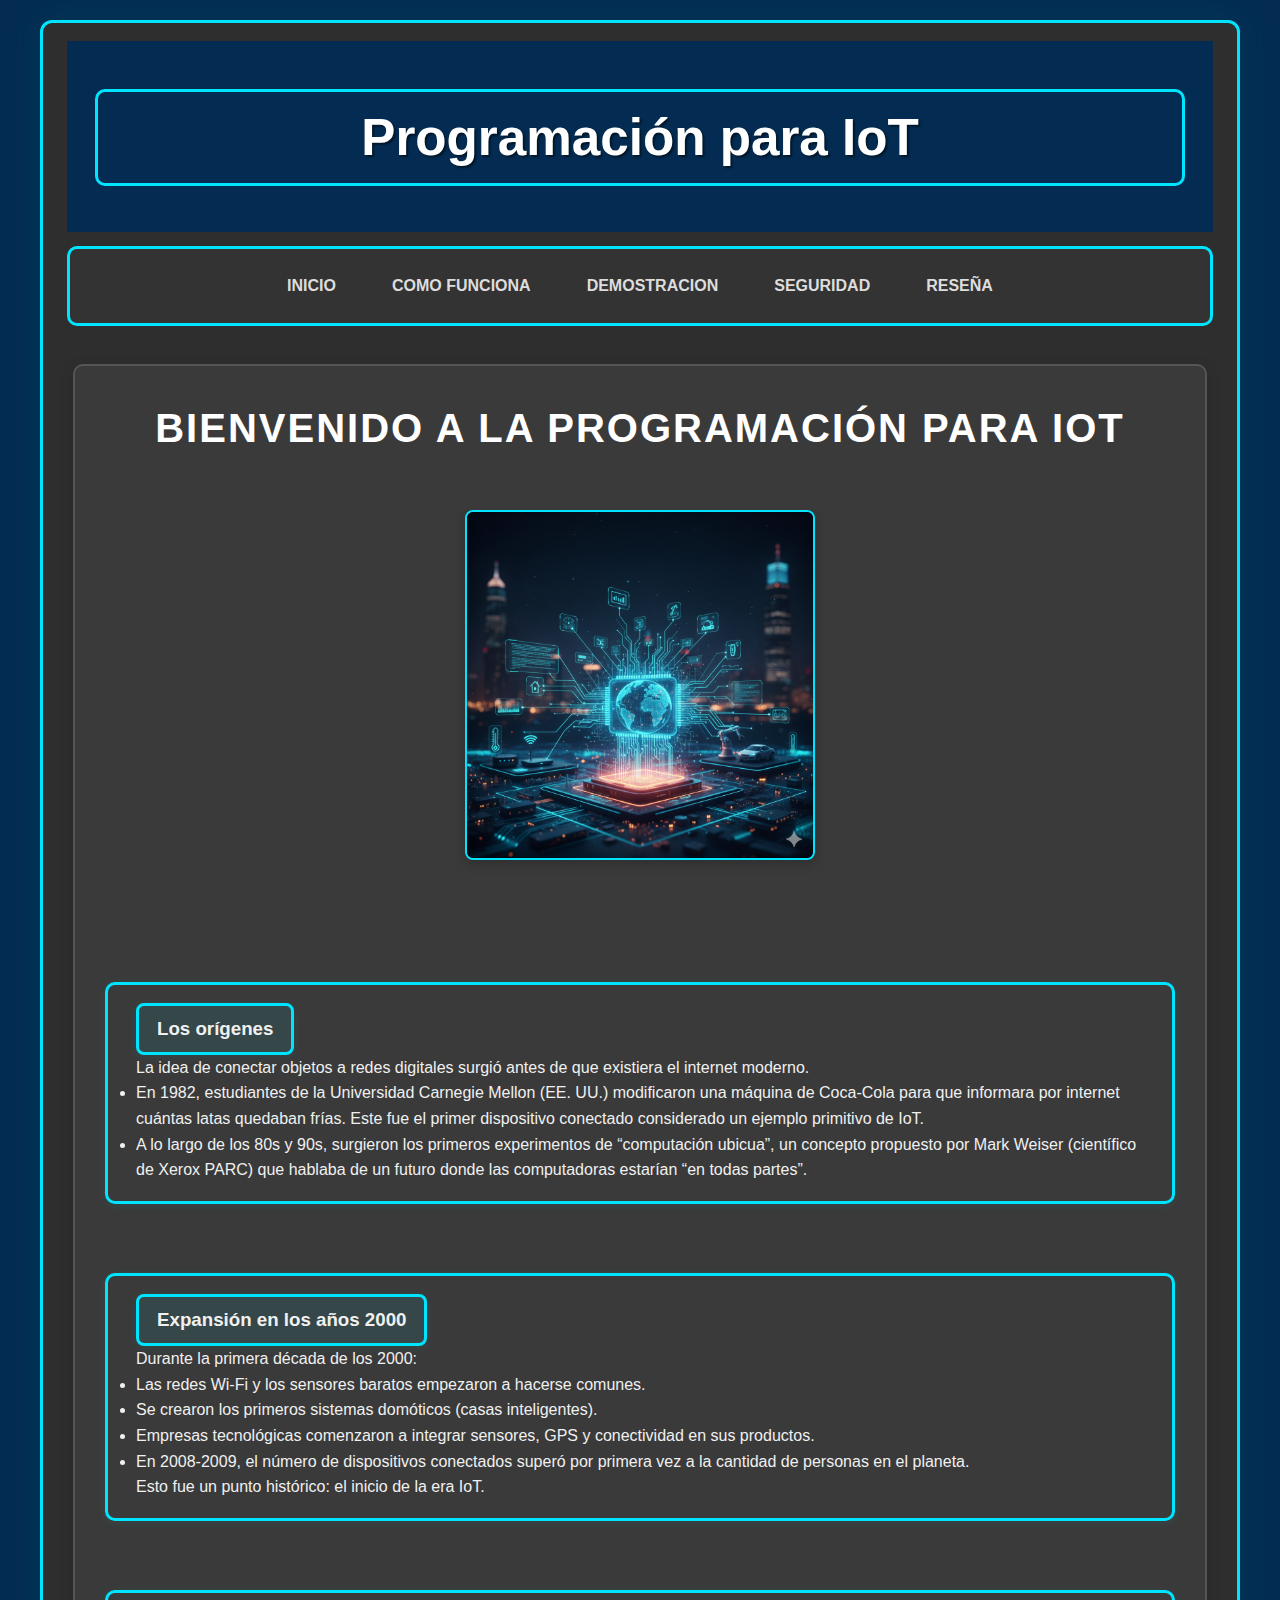
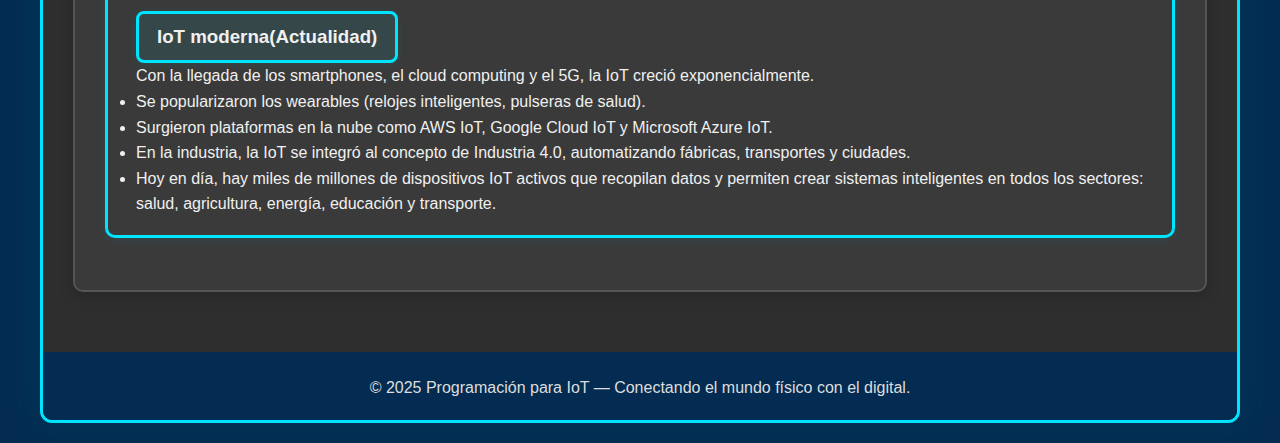
<file: index.html>
<!DOCTYPE html>
<html lang="es">
<head>
    <meta charset="UTF-8">
    <meta name="viewport" content="width=device-width, initial-scale=1.0">
    <link rel="stylesheet" href="Css/diseño/estilos.css">
    <title>Parcial#2</title>
</head>
<body>
        <div id="Contenedor">
                        <div class="header-wrap">
                        <header id="header">
                            <div class="title-wrap"><h1>Programación para IoT</h1></div>
                        </header>
                            <nav id="barra">
            <ul>
                <li><a href="index.html">inicio</a></li>
                <li><a href="como-funciona.html">Como Funciona</a></li>
                <li><a href="demostraciones.html">Demostracion</a></li>
                <li><a href="seguridad.html">Seguridad</a></li>
                <li><a href="Reseña.html">Reseña</a></li>
            </ul>
           </nav>
                </div>

           <main id="body">
            <div class="contenido">
                <h2 class="titulo">Bienvenido a la Programación para IoT</h2>
                <div class="imagen-central">
                    <img src="img/Descripción de la imagen de Iot.png.png">
                </div>
                <div class="texto-contenido">
                    <h3 class="subtitulo"> Los orígenes</h3>
                   <p>La idea de conectar objetos a redes digitales surgió antes de que existiera el internet moderno.</p>
                   
                    <ul>
                          <li>En 1982, estudiantes de la Universidad Carnegie Mellon (EE. UU.) modificaron una máquina de Coca-Cola para que informara por internet cuántas latas quedaban frías.
                           Este fue el primer dispositivo conectado considerado un ejemplo primitivo de IoT.</li>
                    </ul>


                    <ul>
                          <li>A lo largo de los 80s y 90s, surgieron los primeros experimentos de “computación ubicua”, un concepto propuesto por Mark Weiser (científico de Xerox PARC) que hablaba de un futuro donde las computadoras estarían “en todas partes”.</li>
                    </ul>
        
                </div>
                     
                <br>

                <div class="texto-contenido">
                    <h3 class="subtitulo"> Expansión en los años 2000</h3>
                    <p>Durante la primera década de los 2000:</p>
                    <ul>
                        <li>Las redes Wi-Fi y los sensores baratos empezaron a hacerse comunes.</li>
                        <li>Se crearon los primeros sistemas domóticos (casas inteligentes).</li>
                        <li>Empresas tecnológicas comenzaron a integrar sensores, GPS y conectividad en sus productos.</li>
                        <li>En 2008-2009, el número de dispositivos conectados superó por primera vez a la cantidad de personas en el planeta.</li>
                    <p>Esto fue un punto histórico: el inicio de la era IoT.</p>
                    </ul>

                </div>
                <br>

                <div class="texto-contenido">
                    <h3 class="subtitulo"> IoT moderna(Actualidad)</h3>
                    <p>Con la llegada de los smartphones, el cloud computing y el 5G, la IoT creció exponencialmente.</p>
                    <ul>
                        <li>Se popularizaron los wearables (relojes inteligentes, pulseras de salud).</li>
                        <li>Surgieron plataformas en la nube como AWS IoT, Google Cloud IoT y Microsoft Azure IoT.</li>
                        <li>En la industria, la IoT se integró al concepto de Industria 4.0, automatizando fábricas, transportes y ciudades.</li>
                        <li>Hoy en día, hay miles de millones de dispositivos IoT activos que recopilan datos y permiten crear sistemas inteligentes en todos los sectores: salud, agricultura, energía, educación y transporte.</li>
                    </ul>

                </div>

            </div>

           </main>

           <footer id="footer">
            <p>&copy; 2025 Programación para IoT — Conectando el mundo físico con el digital.</p>
        </footer>
    </div>
    
</body>
</html>
</file>
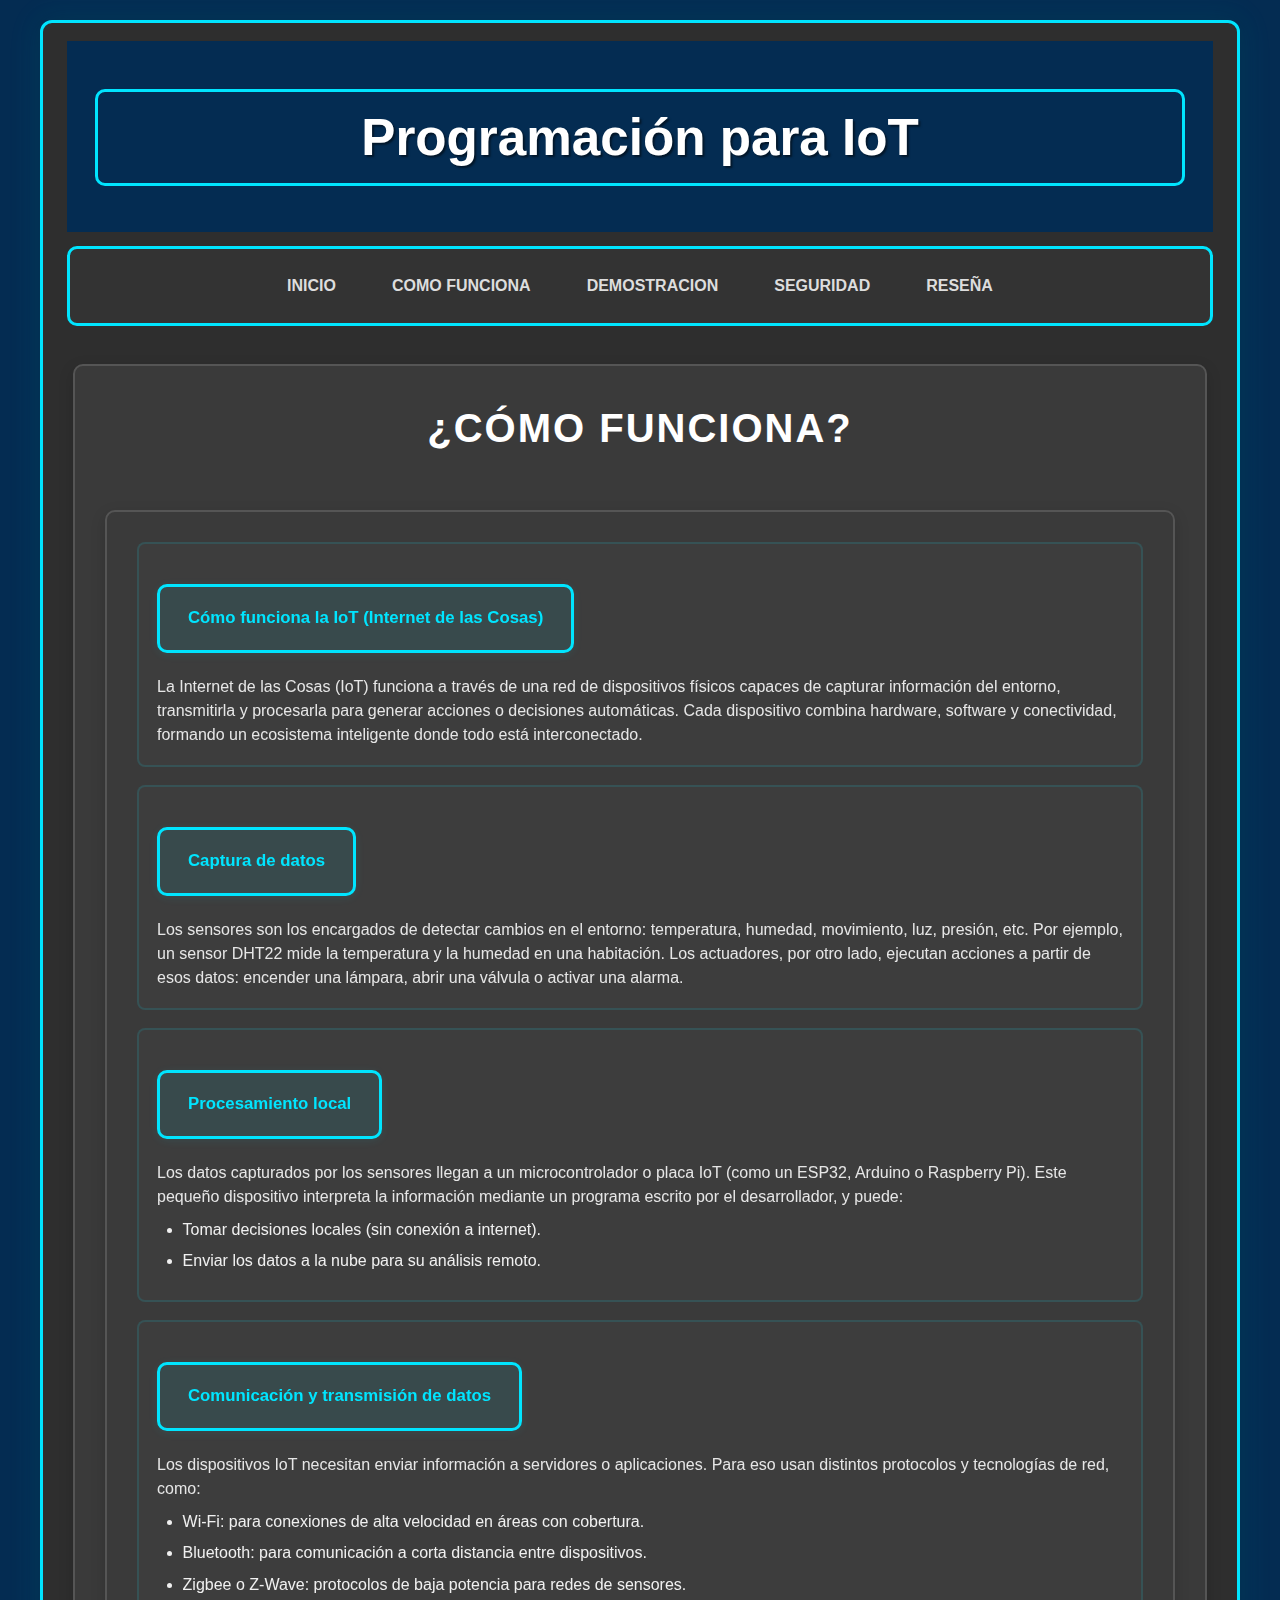
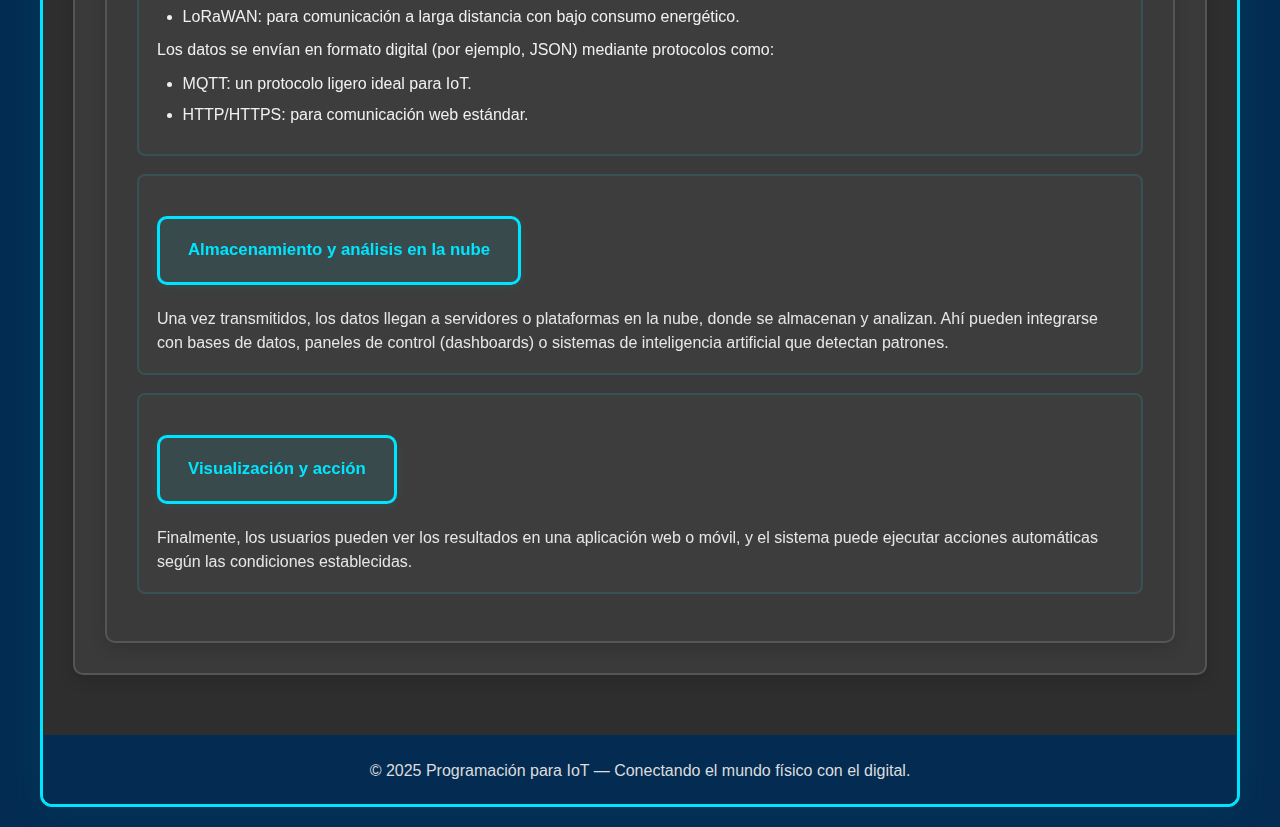
<file: como-funciona.html>
<!DOCTYPE html>
<html lang="es">
<head>
    <meta charset="UTF-8">
    <meta name="viewport" content="width=device-width, initial-scale=1.0">
    <link rel="stylesheet" href="Css/diseño/estilos.css">
    <title>Parcial#2</title>
</head>
<body>
        <div id="Contenedor">
                        <div class="header-wrap">
                        <header id="header">
                            <div class="title-wrap"><h1>Programación para IoT</h1></div>
                        </header>
                            <nav id="barra">
            <ul>
                <li><a href="index.html">inicio</a></li>
                <li><a href="como-funciona.html">Como Funciona</a></li>
                <li><a href="demostraciones.html">Demostracion</a></li>
                <li><a href="seguridad.html">Seguridad</a></li>
                <li><a href="Reseña.html">Reseña</a></li>
                
            </ul>
           </nav>
                </div>

              <main id="body">
             <div class="contenido">
                <h2 class="titulo">¿Cómo Funciona?</h2>
                <div class="contenido">
               <div class="seccion-info">
                <h3 class="subtitulo">Cómo funciona la IoT (Internet de las Cosas)</h3>
                <p class="info">
                    La Internet de las Cosas (IoT) funciona a través de una red de dispositivos físicos capaces de capturar información del entorno, transmitirla y procesarla para generar acciones o decisiones automáticas.
                    Cada dispositivo combina hardware, software y conectividad, formando un ecosistema inteligente donde todo está interconectado.
                </p>
               </div>

               <div class="seccion-info">
                <h3 class="subtitulo">Captura de datos</h3>
                <p class="info">
                   Los sensores son los encargados de detectar cambios en el entorno: temperatura, humedad, movimiento, luz, presión, etc.
                   Por ejemplo, un sensor DHT22 mide la temperatura y la humedad en una habitación.
                   Los actuadores, por otro lado, ejecutan acciones a partir de esos datos: encender una lámpara, abrir una válvula o activar una alarma.

                </p>

               </div>
               <div class="seccion-info">
                <h3 class="subtitulo">Procesamiento local</h3>
                <p class="info">
                 Los datos capturados por los sensores llegan a un microcontrolador o placa IoT (como un ESP32, Arduino o Raspberry Pi).
                 Este pequeño dispositivo interpreta la información mediante un programa escrito por el desarrollador, y puede:
                 <ul>
                        <li>Tomar decisiones locales (sin conexión a internet).</li>
                        <li>Enviar los datos a la nube para su análisis remoto.</li>
                 </ul>
                
                </div>

                <div class="seccion-info">
                <h3 class="subtitulo">Comunicación y transmisión de datos</h3>
                <p class="info">
                   Los dispositivos IoT necesitan enviar información a servidores o aplicaciones.
                   Para eso usan distintos protocolos y tecnologías de red, como:

                     <ul>
                            <li>Wi-Fi: para conexiones de alta velocidad en áreas con cobertura.</li>
                            <li>Bluetooth: para comunicación a corta distancia entre dispositivos.</li>
                            <li>Zigbee o Z-Wave: protocolos de baja potencia para redes de sensores.</li>
                            <li>LoRaWAN: para comunicación a larga distancia con bajo consumo energético.</li>
                 
                        </ul>

                        Los datos se envían en formato digital (por ejemplo, JSON) mediante protocolos como:
                    <ul>
                            <li>MQTT: un protocolo ligero ideal para IoT.</li>
                            <li>HTTP/HTTPS: para comunicación web estándar.</li>
                    </ul>
                     </p>
                     
                </div>      
                
                
                 <div class="seccion-info">
                <h3 class="subtitulo">Almacenamiento y análisis en la nube</h3>
                <p class="info">
                 Una vez transmitidos, los datos llegan a servidores o plataformas en la nube, donde se almacenan y analizan.
                 Ahí pueden integrarse con bases de datos, paneles de control (dashboards) o sistemas de inteligencia artificial que detectan patrones.
                
                </p>
                </div>

                <div class="seccion-info">
                <h3 class="subtitulo">Visualización y acción</h3>
                <p class="info">
                 Finalmente, los usuarios pueden ver los resultados en una aplicación web o móvil, y el sistema puede ejecutar acciones automáticas según las condiciones establecidas.
                </p>
                </div>
            </div>

           </main>

           <footer id="footer">
            <p>&copy; 2025 Programación para IoT — Conectando el mundo físico con el digital.</p>
        </footer>
    </div>
    
</body>
</html>
</file>
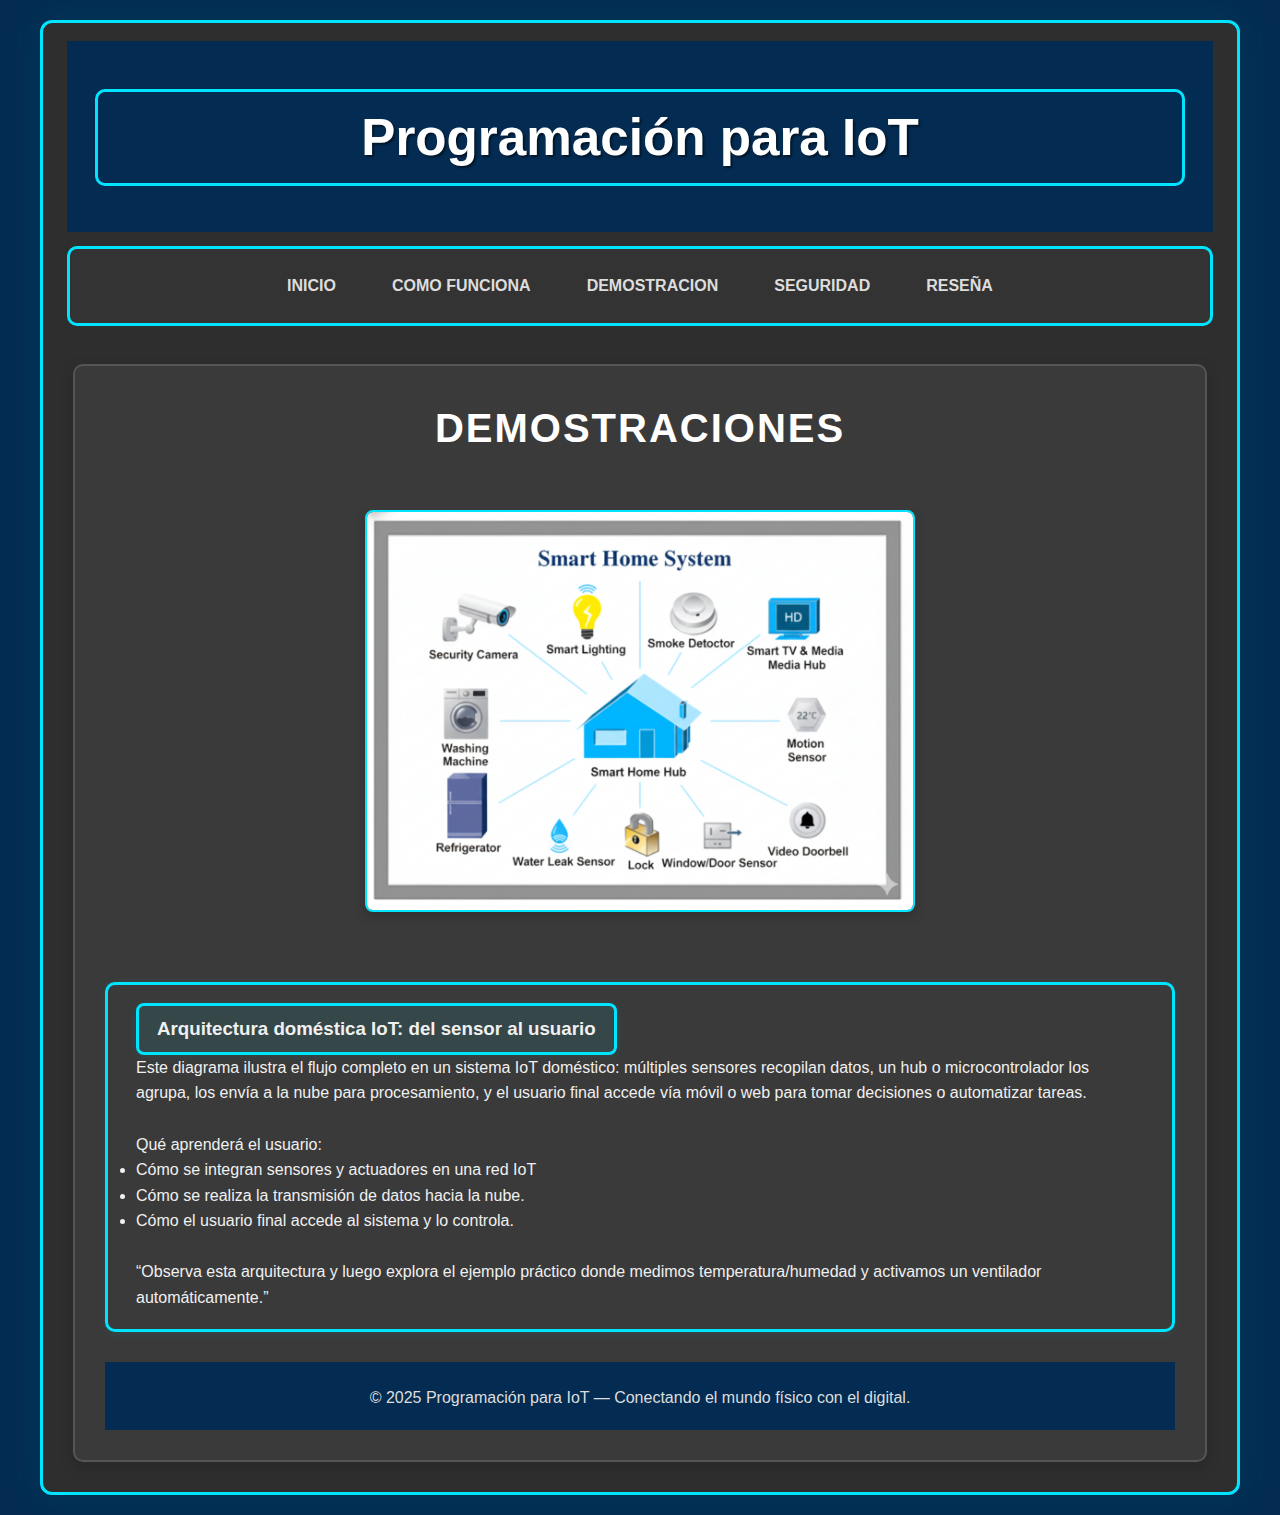
<file: demostraciones.html>
<!DOCTYPE html>
<html lang="es">
<head>
    <meta charset="UTF-8">
    <meta name="viewport" content="width=device-width, initial-scale=1.0">
    <link rel="stylesheet" href="Css/diseño/estilos.css">
    <title>Parcial#2</title>
</head>
<body>
        <div id="Contenedor">
                        <div class="header-wrap">
                        <header id="header">
                            <div class="title-wrap"><h1>Programación para IoT</h1></div>
                        </header>
                            <nav id="barra">
            <ul>
                <li><a href="index.html">inicio</a></li>
                <li><a href="como-funciona.html">Como Funciona</a></li>
                <li><a href="demostraciones.html">Demostracion</a></li>
                <li><a href="seguridad.html">Seguridad</a></li>
                <li><a href="Reseña.html">Reseña</a></li>
            </ul>
           </nav>
                </div>

           <main id="body">
            <div class="contenido">
                <h2 class="titulo">Demostraciones</h2>
                <div width="200" class="imagen-central">
                    <img class="demostracion-img" src="img/demostracionCasa.png.png" >
                </div>

                <div class="texto-contenido">
                    <h3 class="subtitulo"> Arquitectura doméstica IoT: del sensor al usuario</h3> 
                    <br>
                    <p>
                       Este diagrama ilustra el flujo completo en un sistema IoT doméstico: múltiples sensores recopilan datos, un hub o microcontrolador los agrupa, los envía a la nube para procesamiento, y el usuario final accede vía móvil o web para tomar decisiones o automatizar tareas.
                    </p>
                    <br>
                    <p>Qué aprenderá el usuario:</p>
                    <ul>
                        <li>Cómo se integran sensores y actuadores en una red IoT</li>
                        <li>Cómo se realiza la transmisión de datos hacia la nube.</li>
                        <li>Cómo el usuario final accede al sistema y lo controla.</li>
                    </ul>
                     <br>
                     <p>“Observa esta arquitectura y luego explora el ejemplo práctico donde medimos temperatura/humedad y activamos un ventilador automáticamente.”</p>
                    

                </div>
                

           <footer id="footer">
            <p>&copy; 2025 Programación para IoT — Conectando el mundo físico con el digital.</p>
        </footer>
    </div>
    
</body>
</html>
</file>
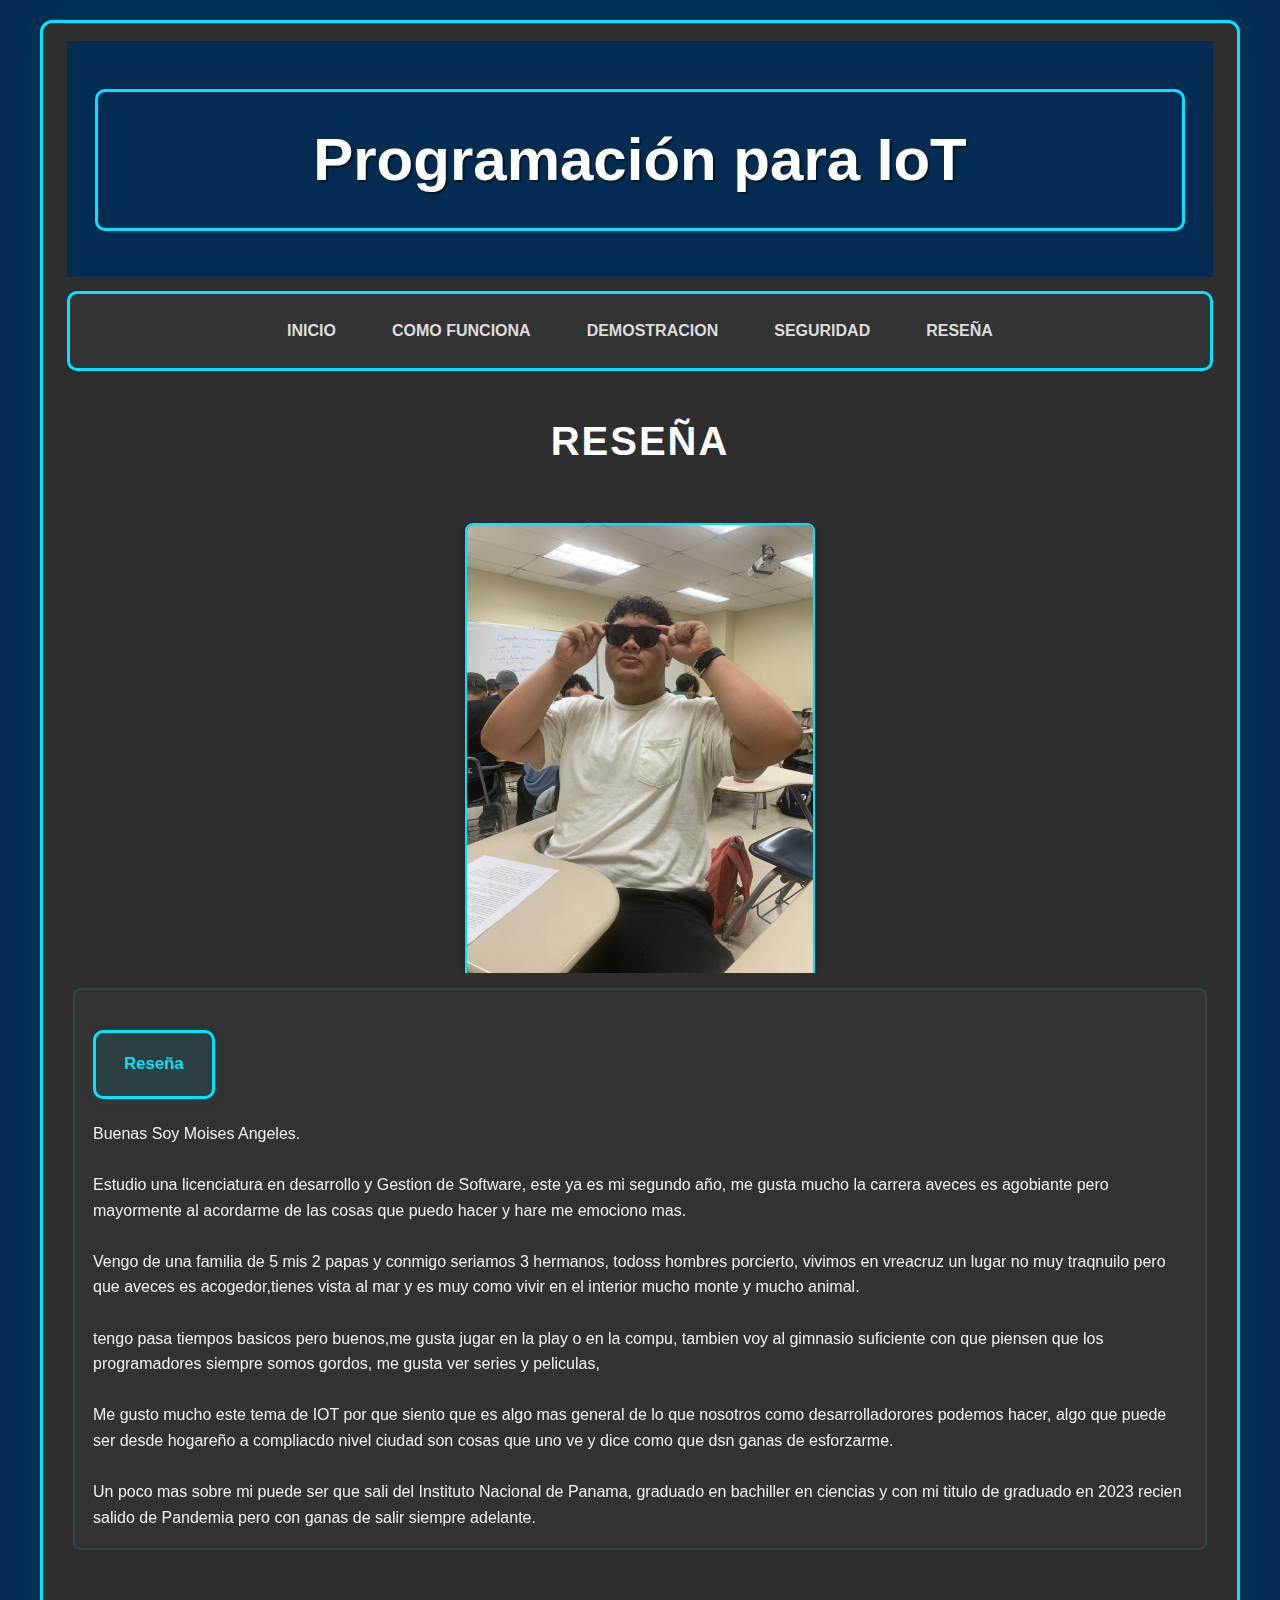
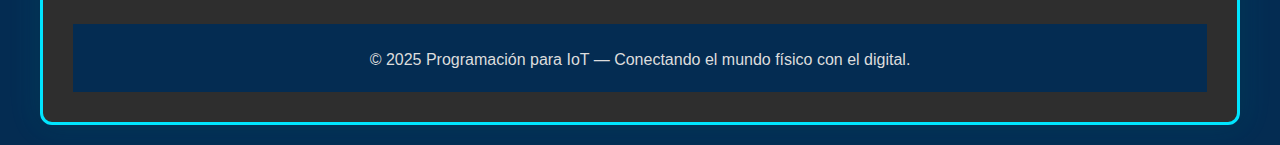
<file: Reseña.html>
<!DOCTYPE html>
<html lang="es">
<head>
    <meta charset="UTF-8">
    <meta name="viewport" content="width=device-width, initial-scale=1.0">
    <link rel="stylesheet" href="Css/diseño/estilos.css">
    <title>Parcial#2</title>
</head>
<body>
    <div id="Contenedor">
        <div class="header-wrap">
            <header id="header">
                <div class="title-wrap"><h2>Programación para IoT</h2></div>
            </header>
            <nav id="barra">
                <ul>
                    <li><a href="index.html">inicio</a></li>
                    <li><a href="como-funciona.html">Como Funciona</a></li>
                    <li><a href="demostraciones.html">Demostracion</a></li>
                    <li><a href="seguridad.html">Seguridad</a></li>
                    <li><a href="Reseña.html">Reseña</a></li>
                </ul>
            </nav>
        </div>
        
        <main id="body">
         <h2 class="titulo">Reseña</h2>
          <div class="imagen-central">
            <img src="img/reseñaimg.jpeg">
        </div>
                <div class="seccion-info">
            <h3 class="subtitulo"> Reseña</h3>
            <p>Buenas Soy Moises Angeles.</p>
            <br>
            <p>Estudio una licenciatura en desarrollo y Gestion de Software, este ya es mi segundo año, me gusta mucho la carrera aveces es agobiante pero mayormente al acordarme de las cosas que puedo hacer y hare me emociono mas.</p>
            <br>
            <p>Vengo de una familia de 5 mis 2 papas y conmigo seriamos 3 hermanos, todoss hombres porcierto, vivimos en vreacruz un lugar no muy traqnuilo pero que aveces es acogedor,tienes vista al mar y es muy como vivir en el interior mucho monte y mucho animal.</p>
            <br>
            <p>tengo pasa tiempos basicos pero buenos,me gusta jugar en la play o en la compu, tambien voy al gimnasio suficiente con que piensen que los programadores siempre somos gordos, me gusta ver series y peliculas,</p>
            <br>
            <p>Me gusto mucho este tema de IOT por que siento que es algo mas general de lo que nosotros como desarrolladorores podemos hacer, algo que puede ser desde hogareño a compliacdo nivel ciudad son cosas que uno ve y dice como que dsn ganas de esforzarme.</p>
            <br>
            <p>Un poco mas sobre mi puede ser que sali del Instituto Nacional de Panama, graduado en bachiller en ciencias y con mi titulo de graduado en 2023 recien salido de Pandemia pero con ganas de salir siempre adelante.</p>
        </div>
        <br>
        <footer id="footer">
            <p>&copy; 2025 Programación para IoT — Conectando el mundo físico con el digital.</p>
        </footer>
    </div>
</body>
</html>
</file>
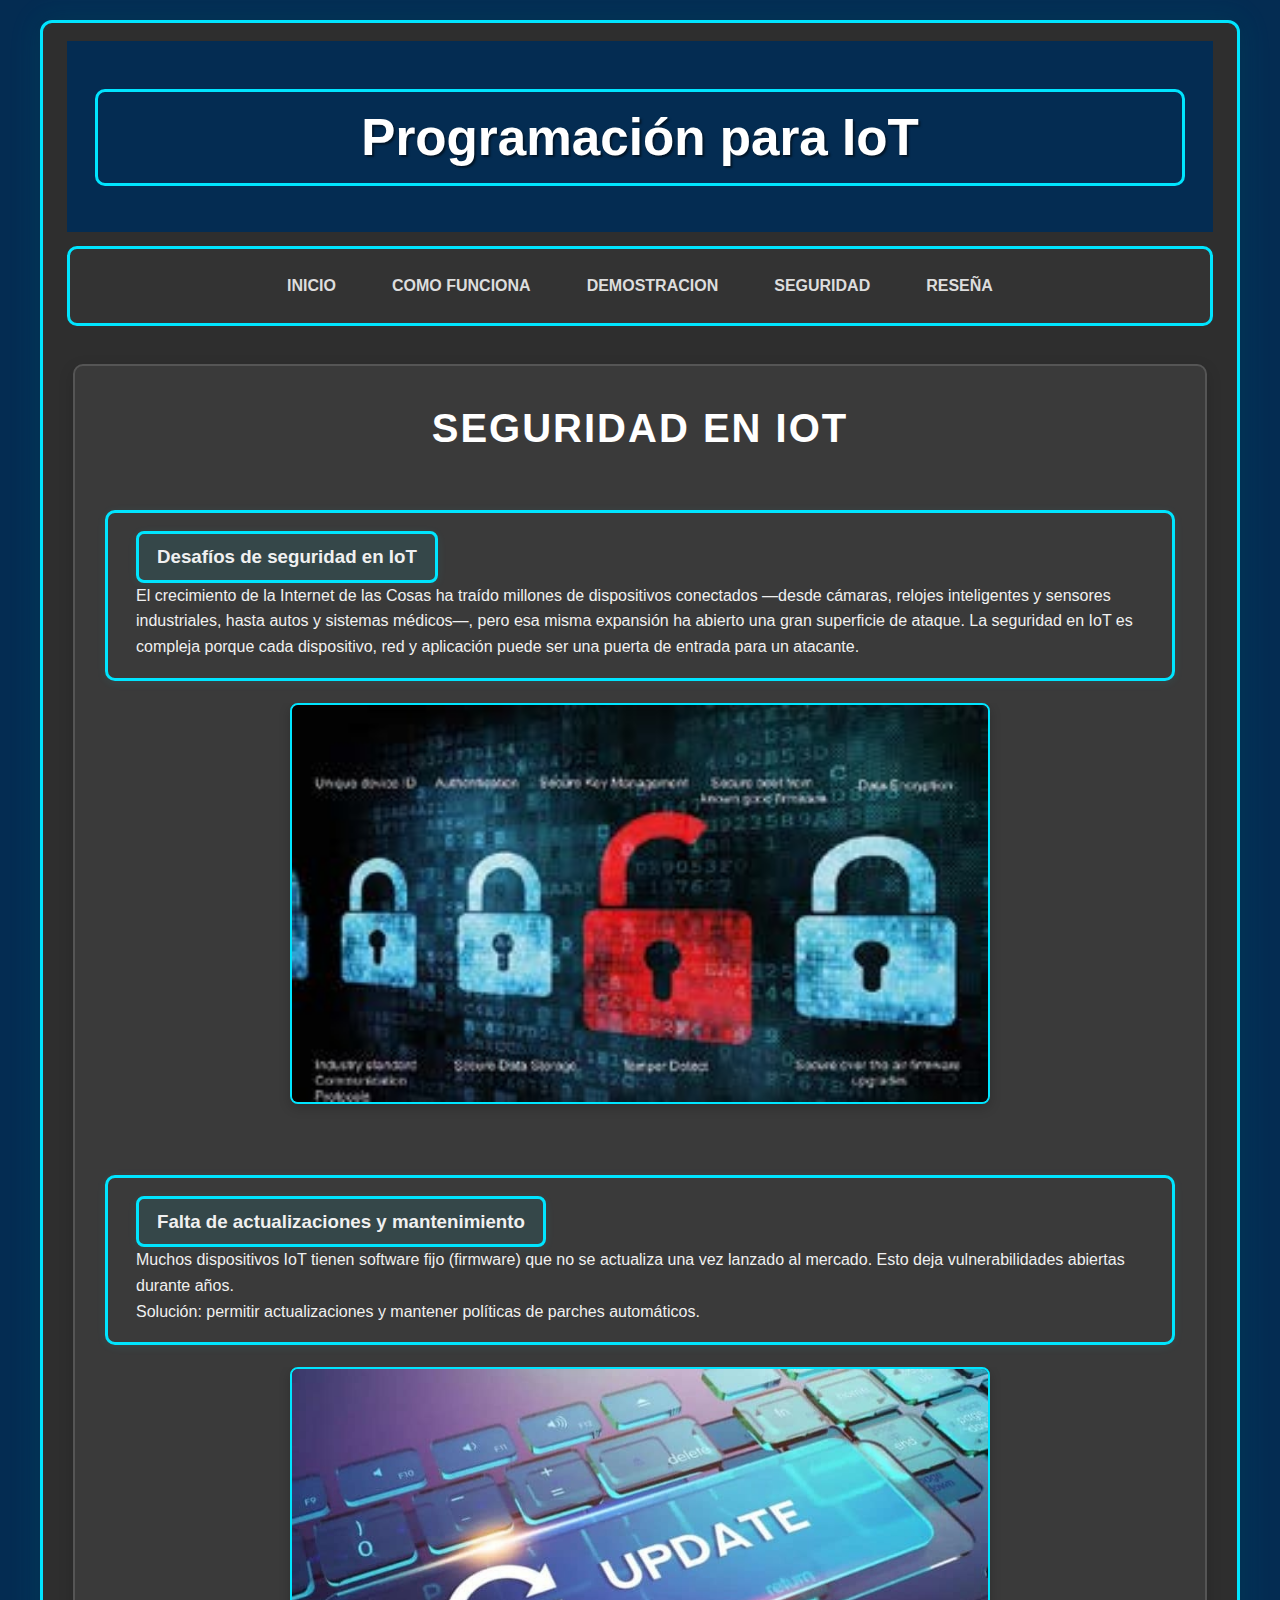
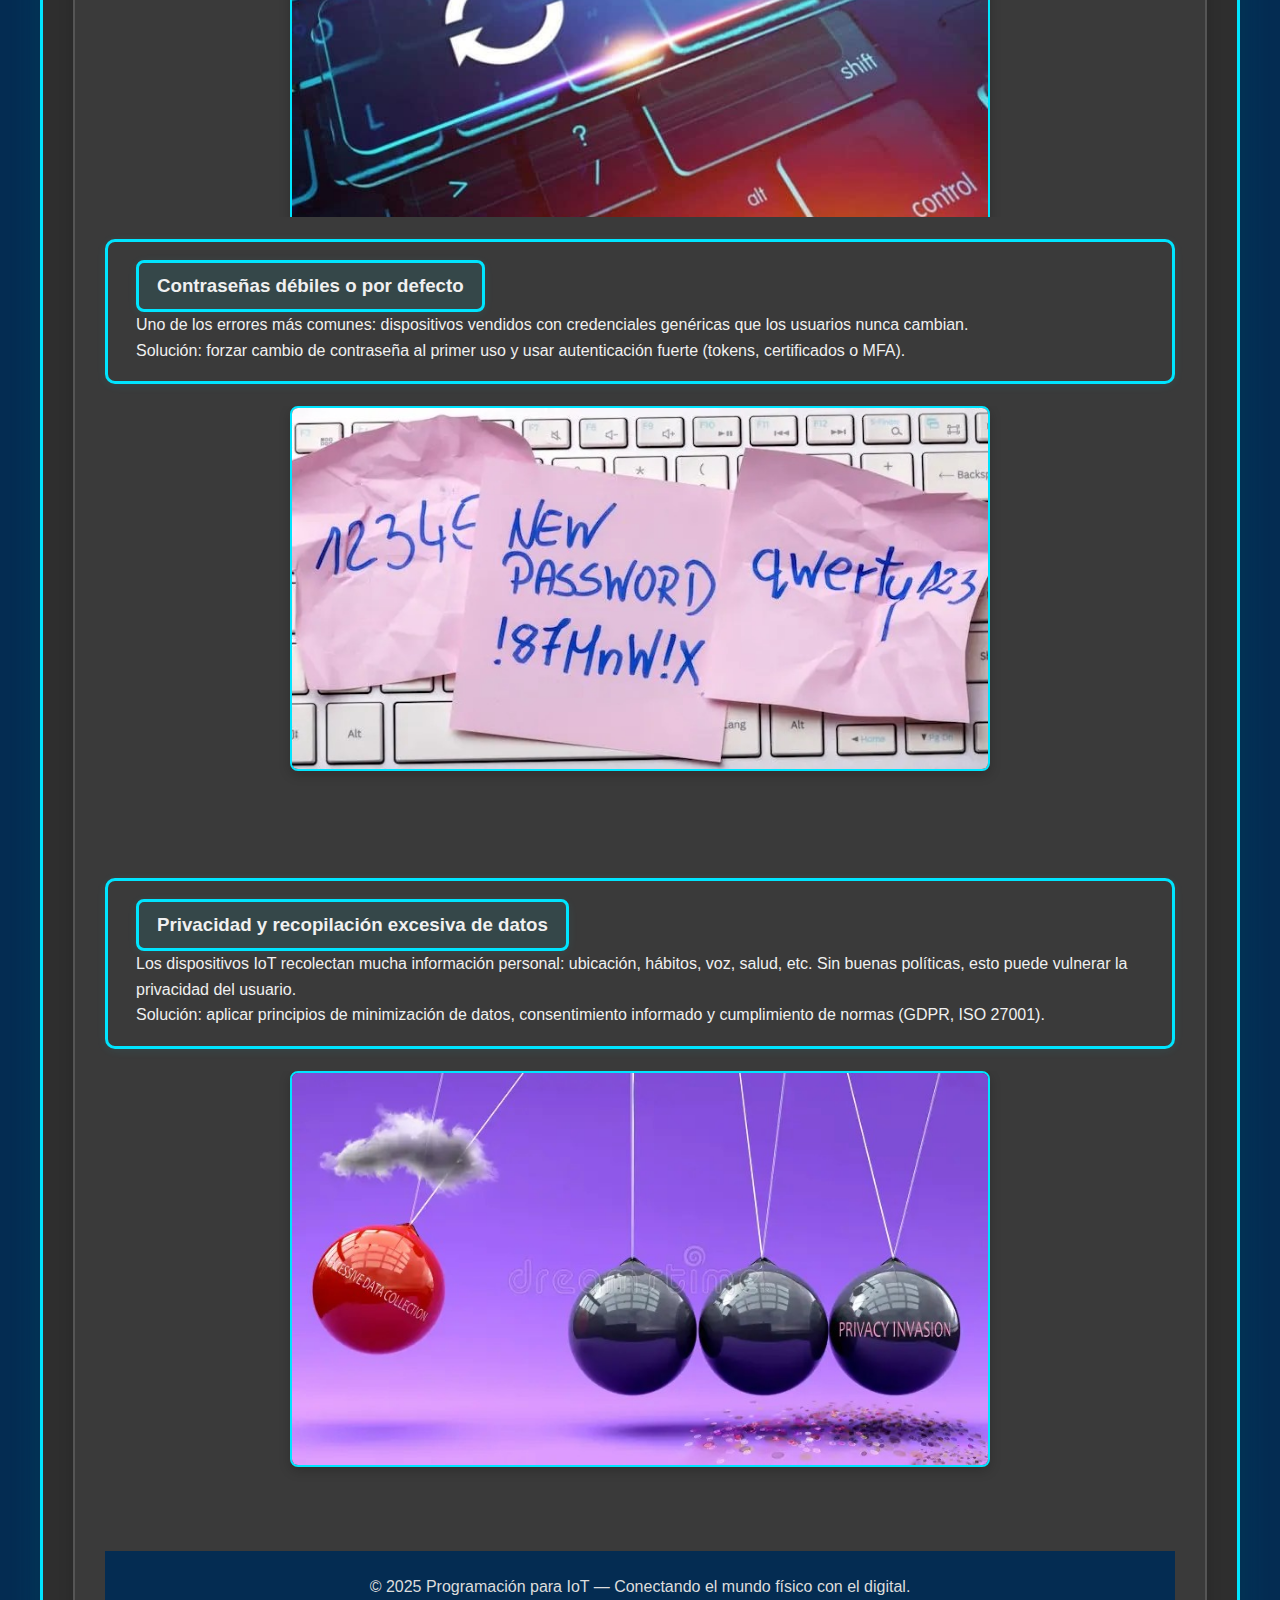
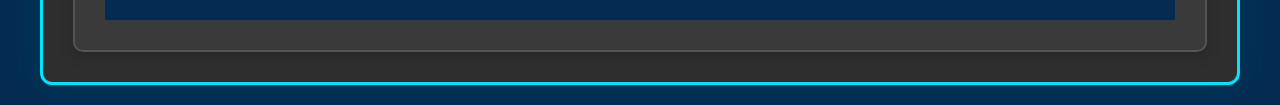
<file: seguridad.html>
<!DOCTYPE html>
<html lang="es">
<head>
    <meta charset="UTF-8">
    <meta name="viewport" content="width=device-width, initial-scale=1.0">
    <link rel="stylesheet" href="Css/diseño/estilos.css">
    <title>Parcial#2</title>
</head>
<body>
        <div id="Contenedor">
                        <div class="header-wrap">
                        <header id="header">
                            <div class="title-wrap"><h1>Programación para IoT</h1></div>
                        </header>
                            <nav id="barra">
            <ul>
                <li><a href="index.html">inicio</a></li>
                <li><a href="como-funciona.html">Como Funciona</a></li>
                <li><a href="demostraciones.html">Demostracion</a></li>
                <li><a href="seguridad.html">Seguridad</a></li>
                <li><a href="Reseña.html">Reseña</a></li>
            </ul>
           </nav>
                </div>

           <main id="body">
            <div class="contenido">
          
                <h2 class="titulo">Seguridad en IoT</h2>
                <div class="texto-contenido">
                    <h3 class="subtitulo">Desafíos de seguridad en IoT</h3>
                    <p>
                        El crecimiento de la Internet de las Cosas ha traído millones de dispositivos conectados —desde cámaras, relojes inteligentes y sensores industriales, hasta autos y sistemas médicos—, pero esa misma expansión ha abierto una gran superficie de ataque.
                        La seguridad en IoT es compleja porque cada dispositivo, red y aplicación puede ser una puerta de entrada para un atacante.
                    </p>
                    
                </div>

                <div class="imagen-central">
                    <img class="seguridad-img" src="img/seguridad.jpeg">
                </div>


                <div class="texto-contenido">
                    <h3 class="subtitulo">Falta de actualizaciones y mantenimiento</h3>
                    <p>
                        Muchos dispositivos IoT tienen software fijo (firmware) que no se actualiza una vez lanzado al mercado.
                        Esto deja vulnerabilidades abiertas durante años.
                    </p>

                    <p>Solución: permitir actualizaciones y mantener políticas de parches automáticos.</p>
                    
                </div>

                
                <div class="imagen-central">
                    <img class="seguridad-img" src="img/seguridad de contraseñas.jpeg">
                </div>



                    
                <div class="texto-contenido">
                    <h3 class="subtitulo">Contraseñas débiles o por defecto</h3>
                    <p>
                        Uno de los errores más comunes: dispositivos vendidos con credenciales genéricas que los usuarios nunca cambian.
                    </p>
                    <p>Solución: forzar cambio de contraseña al primer uso y usar autenticación fuerte (tokens, certificados o MFA).</p>
                    
                </div>

                <div class="imagen-central">
                    <img class="seguridad-img" src="img/seguridad cuentas.jpeg">
                </div>


                     
                <div class="texto-contenido">
                    <h3 class="subtitulo">Privacidad y recopilación excesiva de datos</h3>
                    <p>
                       Los dispositivos IoT recolectan mucha información personal: ubicación, hábitos, voz, salud, etc.
                       Sin buenas políticas, esto puede vulnerar la privacidad del usuario.
                    </p>

                    <p>Solución: aplicar principios de minimización de datos, consentimiento informado y cumplimiento de normas (GDPR, ISO 27001).</p>
                    
                </div>

                <div class="imagen-central">
                    <img class="seguridad-img" src="img/seguridad datos.jpeg">
                </div>



           <footer id="footer">
            <p>&copy; 2025 Programación para IoT — Conectando el mundo físico con el digital.</p>
        </footer>
    </div>
    
</body>
</html>
</file>
<file: Css/diseño/estilos.css>
.texto-contenido > .subtitulo {
    border: 3px solid var(--accent);
    border-radius: 8px;
    padding: 8px 18px;
    background: rgba(0,229,255,0.08);
    box-shadow: 0 2px 10px rgba(0,229,255,0.08);
    display: inline-block;
    transition: box-shadow 0.2s, border-color 0.2s, transform 0.22s cubic-bezier(.2,.9,.2,1);
}
*{
    margin: 0;
    padding: 0;
    box-sizing: border-box;

}
body{
    font-family: 'Segoe UI', Tahoma, Geneva, Verdana, sans-serif;
    line-height: 1.6;
    background: #042c52;
    color: #f0f0f0;
}
:root{
    --accent: #00e5ff;
}
#Contenedor{
    max-width: 1200px;
    margin: 0 auto;
    background: #2e2e2e;
    border: 3px solid var(--accent);
    box-shadow: 0 0 32px 2px rgba(0,229,255,0.10), 0 0 20px rgba(0, 0, 0, 0.18);
    border-radius: 12px;
    overflow: hidden;
    margin-top: 20px;
    margin-bottom: 20px;
}
#header{
    background: #042c52;
    color: white;
    padding: 40px 20px;
    text-align: center;
    border-bottom: none;
    position: relative;
    overflow: visible;
}
#header{
    font-size: 2.5rem;
    text-shadow: 2px 2px 2px rgba(0, 0, 0, 0.5);
    margin-bottom: 10px;
    position: relative;
}

#barra{
    background-color: #042c52;
    padding: 0 20px;
    border-bottom: none;
}

#barra ul{
    display: flex;
    list-style: none;
    justify-content: center;

}
#barra li{
    margin: 0;
}
#barra a{
    color: #ddd;
    font-family: 'Lucida Sans', 'Lucida Sans Regular', 'Lucida Grande', 'Lucida Sans Unicode', Geneva, Verdana, sans-serif;
    display: inline-block;
    font-size: 1rem;
    font-weight: bold;
    text-transform: uppercase;
    padding: 12px 20px;
    text-decoration: none;
    transition: transform 0.28s cubic-bezier(.2,.9,.2,1),
    background 0.25s ease,
    border-color 0.25s ease,
    box-shadow 0.25s ease;
    position: relative;
    border: 2px solid transparent;
    border-radius: 6px;
    margin: 0 6px; 
}


#barra a:hover{
    color: #fff;
    background: rgba(0, 229, 255, 0.08);
    transform: translateY(-6px);
    border-color: var(--accent);
    box-shadow: 0 8px 18px rgba(0,0,0,0.28);
}

.header-wrap{
    margin: 12px 16px 0 16px;
    padding: 6px 8px 8px 8px;
    border: none;
    border-radius: 12px;
    position: relative;
    background: transparent;
}


.title-wrap{
    display: block;
    margin: 8px 8px 6px 8px;
    padding: 20px 12px;
    border: 3px solid var(--accent);
    border-radius: 10px;
    background: transparent;
    transition: transform 0.32s cubic-bezier(.2,.9,.2,1),
    box-shadow 0.32s ease,
    border-color 0.22s ease,
    background 0.22s ease;
    will-change: transform, box-shadow, border-color;
}


.title-wrap h1{
    margin: 0;
    color: #fff;
    font-size: 3.2rem;
    line-height: 1;
    transition: transform 0.28s ease, text-shadow 0.28s ease;
    text-shadow: 2px 2px 2px rgba(0,0,0,0.5);
}

.title-wrap:hover,

.title-wrap:focus-within{
    transform: translateY(-6px) scale(1.01);
    border-color: #00e5ff;
    box-shadow: 0 14px 40px rgba(0,229,255,0.08);
}

.title-wrap:hover h1,
.title-wrap:focus-within h1{
    transform: translateY(-4px) scale(1.01);
    text-shadow: 4px 6px 18px rgba(0,0,0,0.6), 0 0 18px rgba(0,229,255,0.12);
}

@keyframes subtle-pulse {
    0% { box-shadow: 0 10px 30px rgba(0,229,255,0.06); transform: translateY(0) scale(1); }
    50% { box-shadow: 0 20px 46px rgba(0,229,255,0.10); transform: translateY(-2px) scale(1.005); }
    100% { box-shadow: 0 10px 30px rgba(0,229,255,0.06); transform: translateY(0) scale(1); }
}

.title-wrap.pulse{
    animation: subtle-pulse 2.2s ease-in-out infinite;
}

#header{
    position: relative; 
    z-index: 2;
}

#barra{
    position: relative;
    z-index: 3; 
    margin-top: 14px; 
    background-color: #333;
    border-top: none;
    padding: 10px 14px;
    border: 3px solid var(--accent);
    border-radius: 10px;
}

#body{
    padding: 30px;

}

.contenido{
    background: #3a3a3a;
    border-radius: 10px;
    padding: 30px;
    box-shadow: 0 5px 15px rgba(0, 0, 0, 0.15);
    border: 2px solid #555;
}

.seccion-info{
    border: 2px solid rgba(0,229,255,0.12);
    padding: 18px;
    border-radius: 8px;
    margin-bottom: 18px;
    background: rgba(255,255,255,0.02);
    transition: transform 0.28s cubic-bezier(.2,.9,.2,1),
    box-shadow 0.28s ease,
    border-color 0.22s ease,
    background 0.22s ease;
    will-change: transform, box-shadow;
    cursor: default;
}

.seccion-info .subtitulo{
    color: var(--accent);
    font-size: 1.05rem;
    margin: 0 0 8px 0;
    font-weight: 700;
    display: inline-block;
    border: none;
    border-radius: 8px;
    padding: 8px 18px;
    background: rgba(0,229,255,0.08);
    box-shadow: 0 2px 10px rgba(0,229,255,0.08);
    transition: box-shadow 0.2s, border-color 0.2s, transform 0.22s cubic-bezier(.2,.9,.2,1);
    border: 3px solid #00e5ff;
    border-radius: 10px;
    background: rgba(0,229,255,0.08);
    box-shadow: 0 2px 10px rgba(0,229,255,0.08);
    padding: 18px 28px;
    margin: 22px 0;
    transition: box-shadow 0.2s, border-color 0.2s, transform 0.22s cubic-bezier(.2,.9,.2,1);
}
.texto-contenido:hover, .texto-contenido:focus-within {
    box-shadow: 0 10px 32px rgba(0,229,255,0.18), 0 2px 10px rgba(0,229,255,0.08);
    border-color: #00e5ff;
    transform: translateY(-6px) scale(1.01);
}
    .texto-contenido{
        border: 3px solid var(--accent);
        border-radius: 10px;
        background: transparent;
        box-shadow: 0 2px 10px rgba(0,229,255,0.08);
        padding: 18px 28px;
        margin: 22px 0;
        transition: box-shadow 0.2s, border-color 0.2s, transform 0.22s cubic-bezier(.2,.9,.2,1);
    }
    
    .subtitulo:hover, .subtitulo:focus {
        box-shadow: 0 10px 32px rgba(0,229,255,0.18), 0 2px 10px rgba(0,229,255,0.08);
        border-color: #00e5ff;
        transform: translateY(-4px) scale(1.03);
}

.seccion-info .info{
    color: #e6e6e6;
    margin: 0;
    line-height: 1.5;
}

.seccion-info ul{
    padding-left: 1.6rem;
    margin: 8px 0;
}
.seccion-info li{
    margin-bottom: 6px;
    list-style-position: outside;
}

.seccion-info:hover{
    transform: translateY(-6px) scale(1.005);
    border-color: var(--accent);
    background: rgba(0,229,255,0.02);
    box-shadow: 0 12px 28px rgba(0,229,255,0.08);
}

.seccion-info:focus-within{
    transform: translateY(-6px) scale(1.005);
    border-color: var(--accent);
    box-shadow: 0 12px 28px rgba(0,229,255,0.08);
}

.titulo{
    color: white;
    text-align: center;
    margin-bottom: 25px;
    font-size: 2.5rem;
    text-transform: uppercase;
    letter-spacing: 2px;
    position: relative;
    padding-bottom: 25px;
}

#footer{
    background: #042c52;
    color: #ddd;
    text-align: center;
    padding: 20px;
    border-top: 3px solid #042c52;
    margin-top: 30px;
    
}

.imagen-central{
    text-align: center;
    margin: 15px auto;
    position: relative;
    height: 450px;
    width: 100%;
    overflow: hidden;
    border-radius: 8px;
    clear: both;
}

.demostracion-img {
    max-width: 550px !important;
    width: 100% !important;
    margin: 0 auto !important;
    object-fit: contain;
}
.seguridad-img {
    max-width: 700px !important;
    width: 100% !important;
    margin: 0 auto !important;
}

.imagen-central img {
    display: block;
    margin: 0 auto;
    max-width: 350px;
    width: 100%;
    height: auto;
    object-fit: contain;
    border: 2px solid var(--accent);
    border-radius: 8px;
    box-shadow: 0 4px 12px rgba(0,0,0,0.2);
}
</file>
